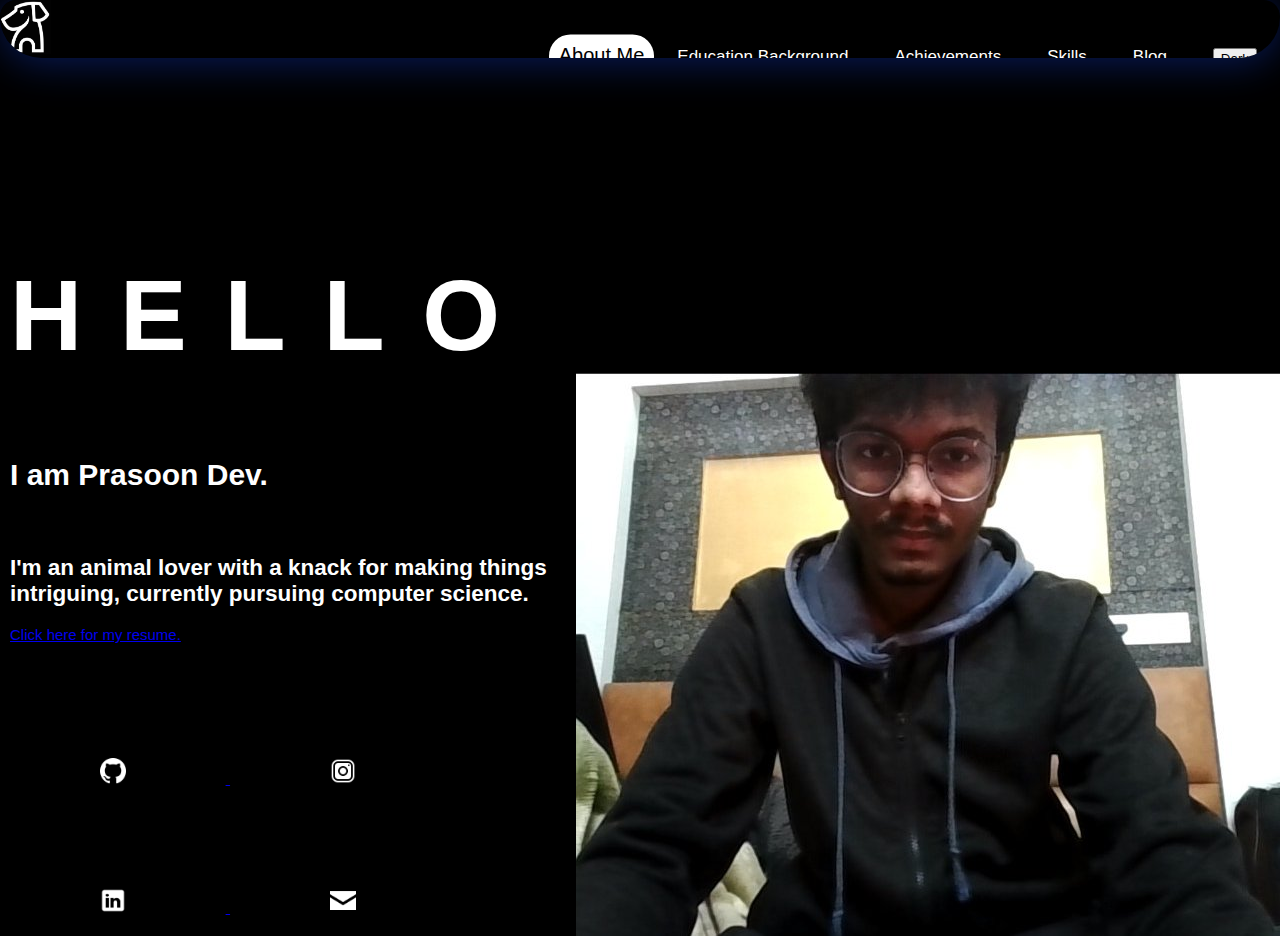
<file: index.html>
<!DOCTYPE html>
<html>
    <head>
        <meta charset='UTF-8'>
        <meta name='viewport' content='width=device-width, initial-scale=1.0'>
        <title>Prasoon Dev-About me</title>
        <link rel="stylesheet" href="style.css">
    </head>
    <body>
    <div id="topnavid" class="topnav">
            <img id="imgtopnav" src="images/dog-dark.jpg">
            <a>
            <button id="buttontext" onclick="myFunction()">Dark</button> 
            </a>
            <a id="blogbutton" onclick="blogs()">Blog</a>           
            <a id="skillbutton" onclick="skills()">Skills</a>
            <a id="achievebutton" onclick="achievements()">Achievements</a>
            <a id="edubutton" onclick="education()">Education Background</a>
            <a id="finalbutton" class="active" onclick="index()">About Me</a>            
            <script src="code.js"></script>
    </div>
    <div style="display:block" id="index">            
    <div class="background">
        <div id ="greeting" class="greeting">
            <span>H</span>
            <span>E</span>
            <span>L</span>
            <span>L</span>
            <span>O</span>
        </div>
        <div class="pfp">
        <img align="right" src="images/Untitled.jpeg">
    </div>
        <div id="namein" class="namein">
            <h2>I am Prasoon Dev.</h2>
        </div>
        <div id="contentin" class="contentin">
            <h2>I'm an animal lover with a knack for making things intriguing, currently pursuing computer science.</h2>
            <p><a href='resume.pdf' id='resumeForm'>Click here for my resume.</a></p>
        </div>
        <div class="links">
            <a href="https://github.com/prasoondev" target="blank">
                <img
                id="github"
                src="images/github-dark.png"
                alt="Github"
                class="linkimages">
            </a>
            <a href="https://www.instagram.com/altier50?igsh=ZHE5YTg3aDh2NzVu" target="blank">
                <img
                id="instagram"
                src="images/insta-dark.png"
                alt="Instagram"
                class="linkimages">
            </a>
            <a href="https://www.linkedin.com/in/prasoon-dev-8686a128a?utm_source=share&utm_campaign=share_via&utm_content=profile&utm_medium=android_app" target="blank">
                <img
                id="linkedin"
                src="images/linkedin-dark.png"
                alt="LinkedIn"
                class="linkimages">
            </a>
            <a href="mailto:prasoon.dev@research.iiit.ac.in">
                <img
                id="mail"
                src="images/mail-dark.png"
                alt="Mail"
                class="linkimages">
            </a>
        </div>
    </div>
    </div>
    <div class="e-flex" id="e-flex">
    <div style="display: none;" id="skills">     
    <div id="e-flex" align="center">
        <h1>Skills</h1>
        <div class=e-content>
            <li>C</li>
            <li>Java</li>
            <li>HTML</li>
            <li>CSS</li>
            <li>JavaScript</li>
            <li>Python</li>
            </div>
    </div>
    </div>
    <div style="display: none;" id ="education">   
    <div id="e-flex" align="center">
        <h1>Educational Background</h1>
        <div class=e-content>
            <li>St.Xavier's School, Bokaro (2011-2021)</li>
                <li>Field of study: Physics, Chemistry, Mathematics, English, Computer Science</li>
                <div>&nbsp</div>
                <div>&nbsp</div>
            <li>Delhi Public School, Bokaro (2021-2023)</li>
                <li>Field of study: Physics, Chemistry, Mathematics, English, Computer Science</li>
                <div>&nbsp</div>
                <div>&nbsp</div>
            <li>International Institute of Information Technology, Hyderabad (2023-current)</li>
            <li>Degree: Bachelor of Technology (B. Tech) + Master of Science (MS) by Research </li>
            <li>Field of study: Computer Science and Engineering</li>
            </div>
    </div>
    </div>
    <div style="display: none;" id="blog">   
    <div align="center" id ="e-flex">
        <h1>Blogs</h1>
        <div class=e-content>
            <a id="blogb" href="blog1.html" target="blank"><input class="blogb" type="button" value="Dogs" /></a>            
            
        </div>
        <div>&nbsp</div>
        <div class=e-content>
            <a id="blogb" href="blog2.html" target="blank"><input class="blogb" type="button" value="The Verge" /></a>            
            
        </div>
    </div>
    </div>
    <div style="display: none;" id="achievements">   
    <div id="e-flex" align="center">
        <h1>Achievements</h1>
        <div class=e-content>
            <li>JEE Advanced air 5k</li>
            </div>
    </div>
    </div>
    </div>
    </body>
</html>
</file>
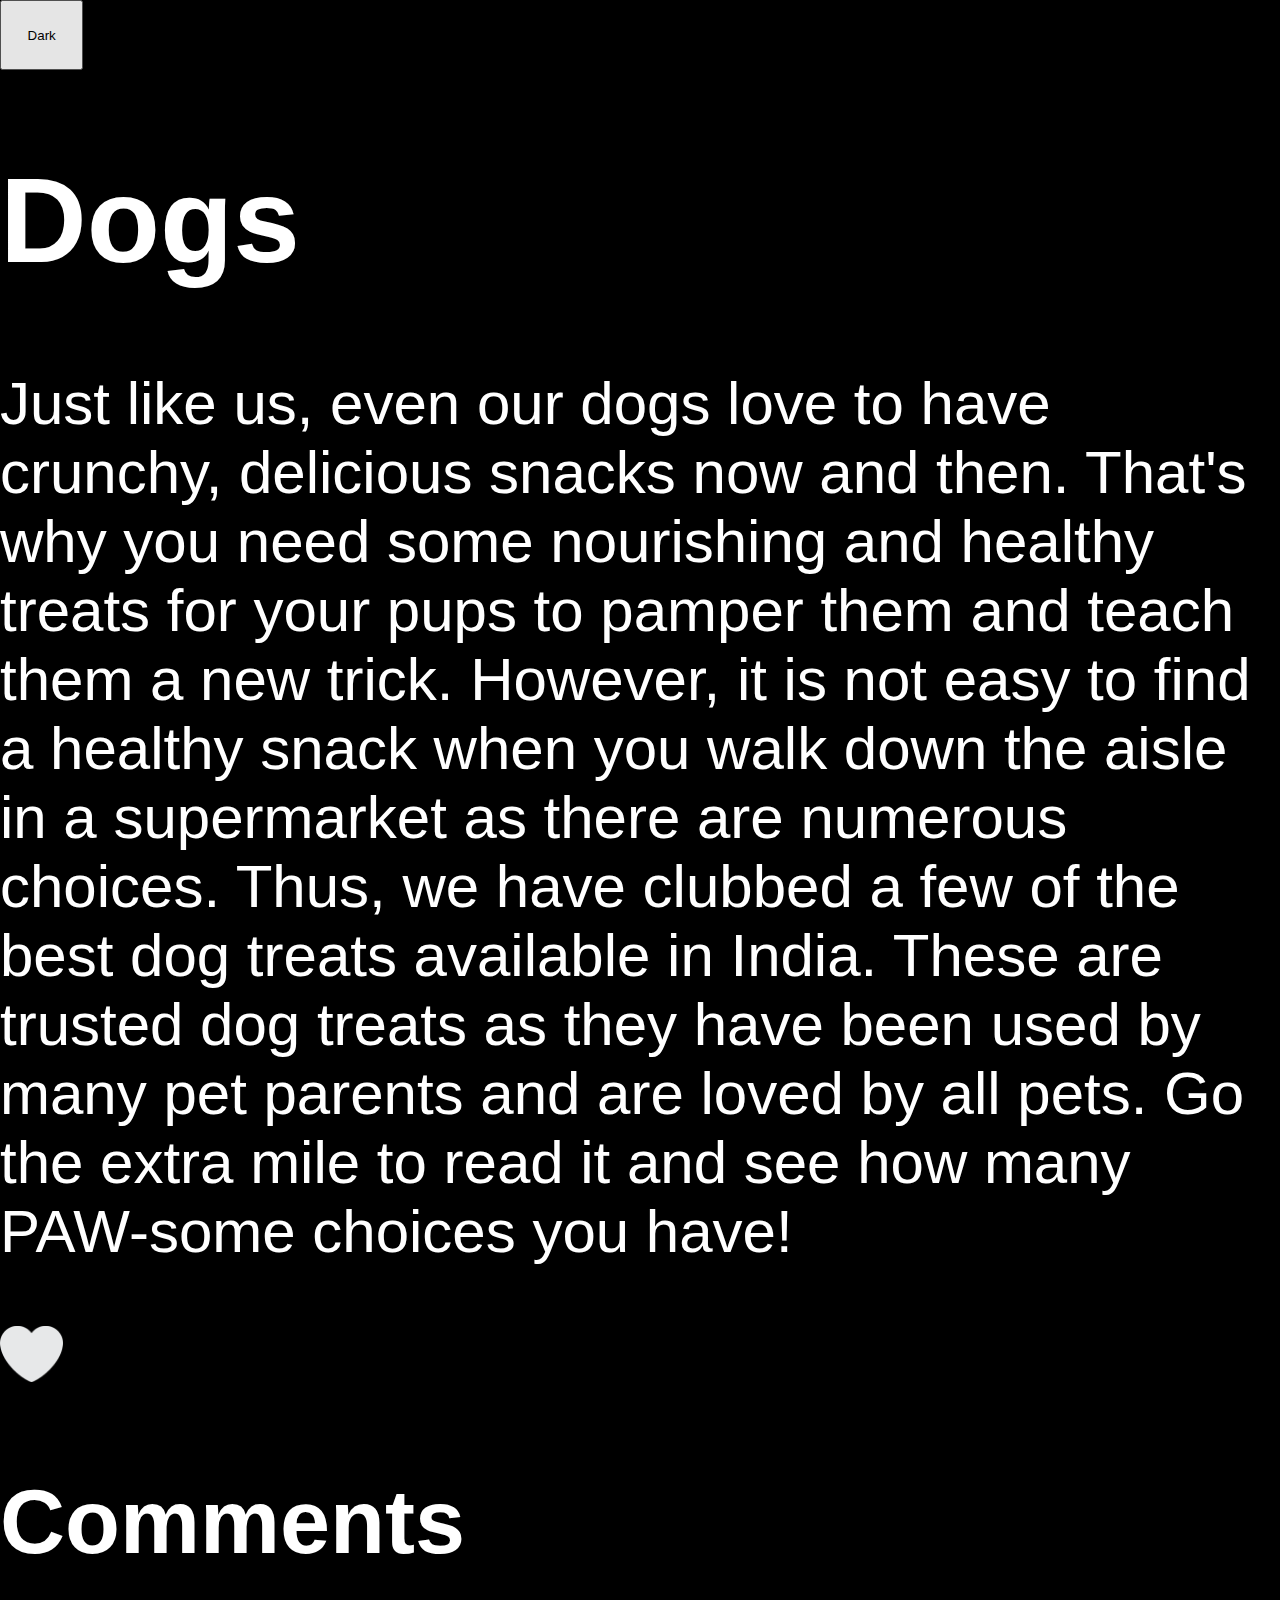
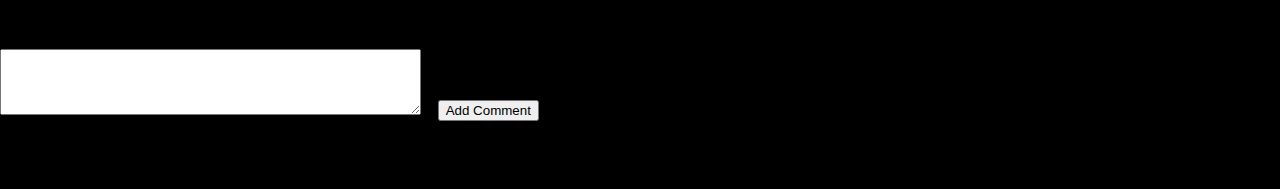
<file: blog1.html>
<!DOCTYPE html>
<html lang="en">
<head>
    <meta charset="UTF-8">
    <meta name="viewport" content="width=device-width, initial-scale=1.0">
    <title>Blog</title>
    <button style="padding: 2%;" id="buttontext2" onclick="myFunction2()">Dark</button> 
    <link rel="stylesheet" href="style.css">
</head>
<body>
    <div id ="blogpage"class="blogpage">
    <h1>Dogs</h1>
    <p>
        Just like us, even our dogs love to have crunchy, delicious snacks now and then. That's why you need some nourishing and healthy treats for your pups to pamper them and teach them a new trick. However, it is not easy to find a healthy snack when you walk down the aisle in a supermarket as there are numerous choices. Thus, we have clubbed a few of the best dog treats available in India. These are trusted dog treats as they have been used by many pet parents and are loved by all pets. Go the extra mile to read it and see how many PAW-some choices you have!

    </p>
    <div style="display:none;" id ="likecheck">liked</div>
    <a onclick="likedislike()">
        <img
        id="like"
        src="images/nolike.png"
        alt="likeunlike"
        class="likeblog">
    </a>
    <h2>Comments</h2>
    <textarea id="commentInput" rows="4" cols="50"></textarea>
    <button onclick="addComment()">Add Comment</button>
    <ul id="commentList"></ul>
    <script src="code.js"></script>
</div>
</body>
</html>
</file>
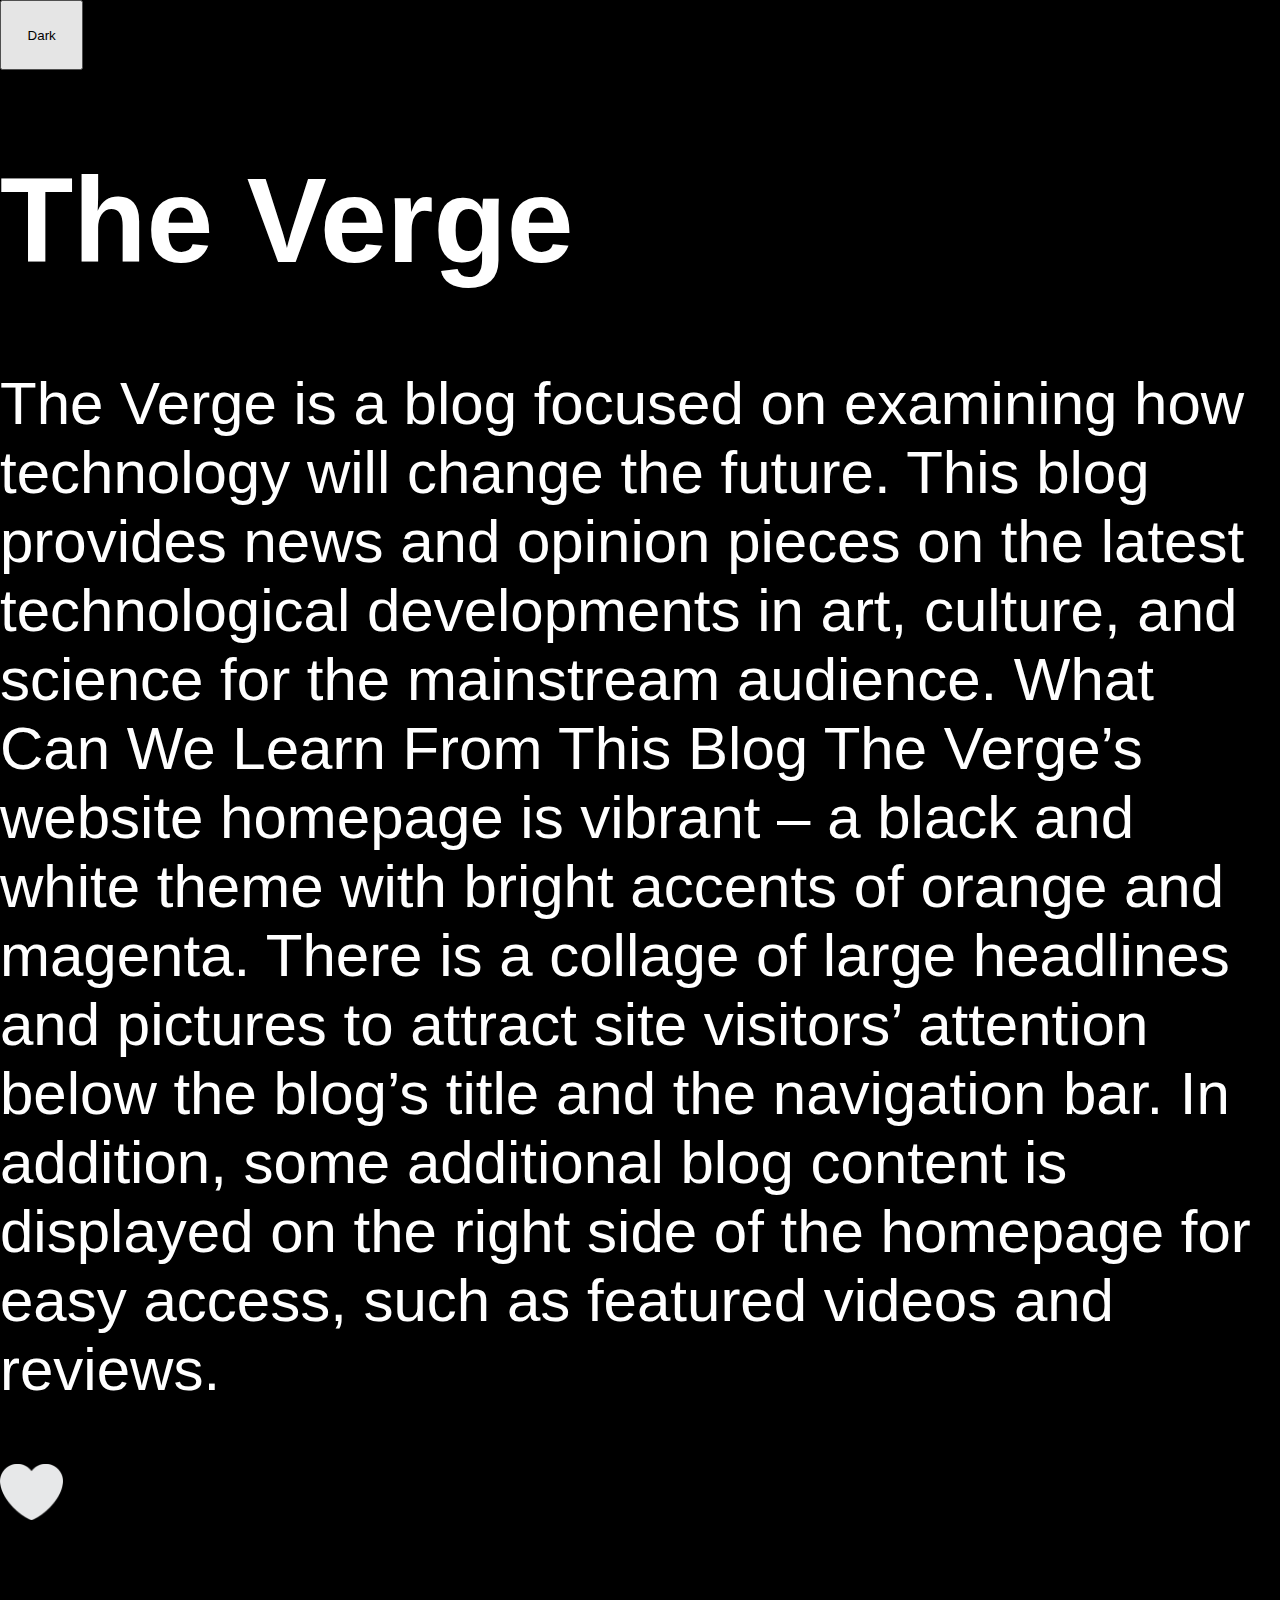
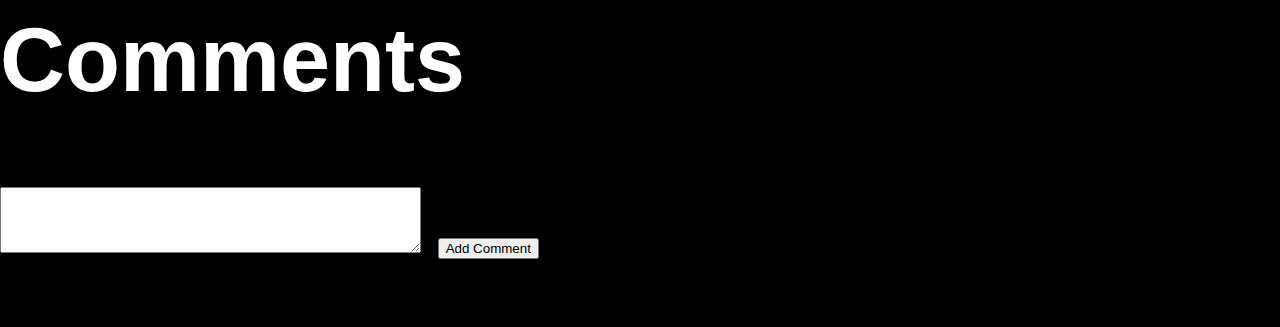
<file: blog2.html>
<!DOCTYPE html>
<html lang="en">
<head>
    <meta charset="UTF-8">
    <meta name="viewport" content="width=device-width, initial-scale=1.0">
    <title>Blog</title>
    <button style="padding: 2%;" id="buttontext2" onclick="myFunction2()">Dark</button> 
    <link rel="stylesheet" href="style.css">
</head>
<body>
    <div id ="blogpage"class="blogpage">
        <h1>The Verge</h1>
        <p>
            The Verge is a blog focused on examining how technology will change the future.
        
        This blog provides news and opinion pieces on the latest technological developments in art, culture, and science for the mainstream audience.
        
        What Can We Learn From This Blog
        
        The Verge’s website homepage is vibrant – a black and white theme with bright accents of orange and magenta.
        
        There is a collage of large headlines and pictures to attract site visitors’ attention below the blog’s title and the navigation bar.
        
        In addition, some additional blog content is displayed on the right side of the homepage for easy access, such as featured videos and reviews.
        </p>
    <div style="display:none;" id ="likecheck">liked</div>
    <a onclick="likedislike()">
        <img
        id="like"
        src="images/nolike.png"
        alt="likeunlike"
        class="likeblog">
    </a>
    <h2>Comments</h2>
    <textarea id="commentInput" rows="4" cols="50"></textarea>
    <button onclick="addComment()">Add Comment</button>
    <ul id="commentList"></ul>
    <script src="code.js"></script>
</div>
</body>
</html>
</file>
<file: style.css>
body {
    background-color: black;
    margin: 0;
    font-family: Arial, Helvetica, sans-serif;
  }
.light-body{
    background-color: #ffffff;
}
  .topnav {
    overflow: hidden;
    background-color: black;
    border-bottom-left-radius: 50px;
    border-bottom-right-radius: 50px;
    border-top-right-radius: 20px;
    border-top-left-radius: 20px;
    box-shadow: 0px 4px 40px .1px rgb(9, 28, 93);
    -ms-flex-item-align: auto;
    position: relative; /* Add position relative */
  }
  .topnav img{
    height: 4%;
    width: 4%;
  }
  .topnav a {
    float: right;
    transform: translateY(+80%);
    color: #ffffff;
    text-align: center;
    padding: 12px 23px;
    text-decoration: none;
    font-size: 17px;
  }
  
  .topnav a:hover {
    color:rgb(255, 255, 255);
    font-size: 20px;
    padding:10px;
    border-radius:50px;
  }
  
  .topnav a.active {
    background-color:rgb(255, 255, 255);
    color:rgb(0, 0, 0);
    font-size: 20px;
    padding:10px;
    border-radius:50px;
  }
  .topnav-light{
    background-color: rgb(255, 255, 255);
    color: black;
  }
  .topnav-light a{
    color:black;
  }
  .topnav-light a:hover{
    color:black;
  }
  .topnav-light a.active{
    color:white;
    background-color: black;
  }
  .pfp{
    height: auto;
    width: auto;
  }
@media screen and (max-width: 700px) {
  .pfp{
    margin-left: auto;
    margin-right: auto;
    display: flex;
    height: 300px;
    /* min-width: 300px; */
    width: 300px;
  }
    .topnav {
      box-shadow: 0px 0px 0px 0px rgb(9, 28, 93);
        overflow:visible;
        background-color: black;
        position: relative; /* Add position relative */
    }
    .topnav img {
        height: 0%;
        width: 0%;
    }
    .topnav a {
      float: none; 
      display: block; 
      color: #ffffff;
      text-align: center;
      padding: 12px; 
      text-decoration: none;
      font-size: 50%; 
      }      
      
      .topnav a.active {
        background-color:rgb(255, 255, 255);
        color:rgb(0, 0, 0);
        font-size: 50%;
        padding: 8px 12px;
      }
      .topnav a:hover {
        color: #ffffff;
        text-align: center;
        padding: 8px 12px;
        text-decoration: none;
        font-size: 50%;
      }
      .topnav-light{
        background-color: rgb(255, 255, 255);
        color: black;
      }
      .topnav-light a{
        color:black;
      }
      .topnav-light a:hover{
        color:black;
      }
      .topnav-light a.active{
        color:white;
        background-color: black;
      }
}
.textanimate{
    font-size: 50%;
    animation: animate 2s linear forwards;
}
.textanimate h1{
    color:black;
}
@keyframes animate {
    0%{
        width:0px;
        height:0px;
    }
    30%{
        width:50px;
        height:0px;
    }
    60%{
        width:50px;
        height:80px;
    }
}
.greeting{
    padding-top: 200px;
    font-size: 100px;
    font-family: sans-serif;
    top:30%;
    color: #ffffff;
}
.greeting-light{
    padding-top: 200px;
    font-size: 100px;
    font-family: sans-serif;
    top:30%;
    color: black;
}
span{
    padding-left: 10px;
    display:inline-block;
    font-weight: bolder;
    animation: mover 6s linear infinite;
}
@media screen and (max-width: 700px){
  span{
    font-size: 35%;
    display:inline-block;
    font-weight: bolder;
    animation: mover 6s linear infinite;
}
}
@keyframes mover {
    0%{
        text-shadow: 0 0 30px rgba(0,0,0,0);
    }
    50%{
        text-shadow: 0 0 30px rgba(0,0,0,0.30);
        transform: translateY(30px);
    }
    100%{
        text-shadow: 0 0 30px rgba(0,0,0,0);
    }
}
span:nth-child(1){
    animation-delay:0.5s;
}
span:nth-child(2){
    animation-delay:1s;
}
span:nth-child(3){
    animation-delay:1.5s;
}
span:nth-child(4){
    animation-delay:2s;
}
span:nth-child(5){
    animation-delay:2.5s;
}
.namein{
    padding-left: 10px;
    color:#ffffff;
    padding-top: 60px;
    font-size: 20px;
}
.contentin{
    padding-left: 10px;
    color: #ffffff;
    padding-top: 20px;
    font-size: 15px;
}
.namein-dark{
    padding-left: 10px;
    color:black;
    padding-top: 60px;
    font-size: 20px;
}
.contentin-dark{
    padding-left: 10px;
    color:black;
    padding-top: 20px;
    font-size: 15px;
}
.linkimages{
    padding-top: 100px;
    padding-left: 100px;
    padding-right: 100px;
    height: 2%;
    width: 2%;
}
.links img:hover {
    padding-top: 50px;
    padding-left: 50px;
    height: 3%;
    width: 3%;
  }
@media screen and (max-width: 700px){
  .linkimages{
    padding: auto;
    height: 5%;
    width: 5%;
}
.links img:hover {
  padding-top: 100px;
  padding-left: 100px;
    height: 5%;
    width: 5%;
  }
}
.e-flex {
    color :#ffffff;
    display: flex;
    flex-direction: column;
    justify-content: space-evenly;
    padding-right: 20px;
    font-size: 60px;
}
.e-content {
    font-size: 40px;
}
.e-flex-light{
    color :black;
    display: flex;
    flex-direction: column;
    justify-content: space-evenly;
    padding-right: 20px;
    font-size: 60px;
}
@media screen and (max-width: 700px){
  .e-flex {
    color :#ffffff;
    display: flex;
    flex-direction: column;
    justify-content: space-evenly;
    padding-right: 20px;
    font-size: 100%;
}
.e-content {
    font-size: 100%;
}
.e-flex-light{
    color :black;
    display: flex;
    flex-direction: column;
    justify-content: space-evenly;
    padding-right: 20px;
    font-size: 100%;
}
}
.blogb {
  display: block;
  width: 100%;
  border: none;
  background-color: #e9d669;
  color: rgb(0, 0, 0);
  padding: 14px 28px;
  font-size: 16px;
  cursor: pointer;
  text-align: center;
}
.blogb:hover {
  background-color: #e9d669;
  color: black;
}
.likeblog{
  width:5%;
  height:5%;
}
.blogpage{
  color :#ffffff;
  padding-right: 20px;
  font-size: 60px;
}
.blogpage-light{
  color: black;
  background-color: white;
}
@media screen and (max-width: 700px){
  .blogpage{
    font-size: 60%;
  }
}
</file>
